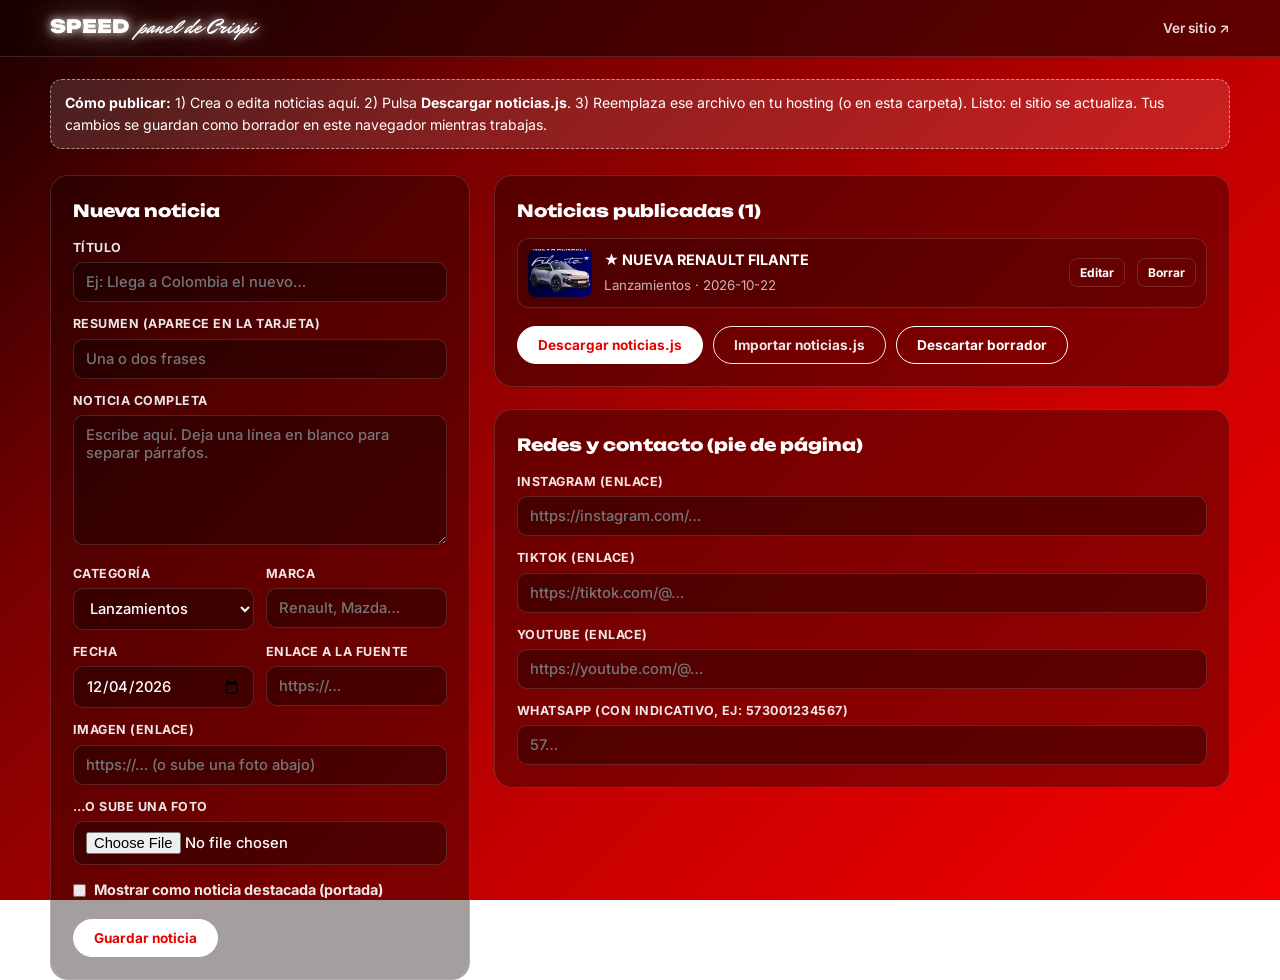
<file: admin.html>
<!DOCTYPE html>
<html lang="es">
<head>
<meta charset="utf-8">
<meta name="viewport" content="width=device-width,initial-scale=1">
<meta name="robots" content="noindex,nofollow">
<title>Panel | SPEED BY CRISPI</title>
<link href="https://fonts.googleapis.com/css2?family=Unbounded:wght@600;700;800;900&family=Mr+Dafoe&family=Inter:wght@400;500;600;700;800&display=swap" rel="stylesheet">
<link rel="stylesheet" href="style.css">
</head>
<body>
<header class="nav"><div class="wrap">
  <a class="logo" href="index.html"><b class="glow">SPEED</b><i class="firma glow">panel de Crispi</i></a>
  <nav class="nav-links"><a href="index.html" target="_blank">Ver sitio ↗</a></nav>
</div></header>

<div class="wrap">
  <div class="aviso" style="margin-top:22px">
    <b>Cómo publicar:</b> 1) Crea o edita noticias aquí. 2) Pulsa <b>Descargar noticias.js</b>. 3) Reemplaza ese archivo en tu hosting (o en esta carpeta). Listo: el sitio se actualiza. Tus cambios se guardan como borrador en este navegador mientras trabajas.
  </div>

  <div class="panel">
    <!-- Formulario -->
    <section class="caja">
      <h2 id="tituloForm">Nueva noticia</h2>
      <form id="form">
        <label>Título</label>
        <input id="titulo" required maxlength="140" placeholder="Ej: Llega a Colombia el nuevo…">
        <label>Resumen (aparece en la tarjeta)</label>
        <input id="resumen" required maxlength="220" placeholder="Una o dos frases">
        <label>Noticia completa</label>
        <textarea id="contenido" placeholder="Escribe aquí. Deja una línea en blanco para separar párrafos."></textarea>
        <div class="fila">
          <div><label>Categoría</label>
            <select id="categoria">
              <option>Lanzamientos</option><option>Eléctricos e híbridos</option><option>Pruebas</option>
              <option>Mercado</option><option>Industria</option><option>Motos</option><option>Eventos</option>
            </select></div>
          <div><label>Marca</label><input id="marca" placeholder="Renault, Mazda…"></div>
        </div>
        <div class="fila">
          <div><label>Fecha</label><input id="fecha" type="date" required></div>
          <div><label>Enlace a la fuente</label><input id="fuente" type="url" placeholder="https://…"></div>
        </div>
        <label>Imagen (enlace)</label>
        <input id="imagen" placeholder="https://… (o sube una foto abajo)">
        <label>…o sube una foto</label>
        <input id="archivo" type="file" accept="image/*">
        <img id="vista" class="preview-img" alt="" style="display:none">
        <label class="check"><input id="destacada" type="checkbox"> Mostrar como noticia destacada (portada)</label>
        <div class="acciones">
          <button class="btn solido" type="submit" id="btnGuardar">Guardar noticia</button>
          <button class="btn" type="button" id="btnCancelar" style="display:none">Cancelar edición</button>
        </div>
      </form>
    </section>

    <!-- Lista y herramientas -->
    <div>
      <section class="caja">
        <h2>Noticias publicadas (<span id="cuenta">0</span>)</h2>
        <div id="lista"></div>
        <div class="acciones">
          <button class="btn solido" id="btnDescargar">Descargar noticias.js</button>
          <label class="btn" style="margin:0;text-transform:none;letter-spacing:0">Importar noticias.js
            <input id="importar" type="file" accept=".js" hidden></label>
          <button class="btn" id="btnReset">Descartar borrador</button>
        </div>
      </section>

      <section class="caja" style="margin-top:22px">
        <h2>Redes y contacto (pie de página)</h2>
        <label>Instagram (enlace)</label><input id="c_instagram" placeholder="https://instagram.com/…">
        <label>TikTok (enlace)</label><input id="c_tiktok" placeholder="https://tiktok.com/@…">
        <label>YouTube (enlace)</label><input id="c_youtube" placeholder="https://youtube.com/@…">
        <label>WhatsApp (con indicativo, ej: 573001234567)</label><input id="c_whatsapp" placeholder="57…">
      </section>
    </div>
  </div>
</div>

<script src="noticias.js"></script>
<script>
(function(){
  var KEY='speed_borrador_v1';
  var $=function(id){return document.getElementById(id)};
  var noticias=(window.NOTICIAS||[]).slice(), cfg=Object.assign({instagram:'',tiktok:'',youtube:'',whatsapp:''},window.SPEED_CONFIG||{});
  var editando=null, imagenData='';

  try{ var b=JSON.parse(localStorage.getItem(KEY)||'null'); if(b){noticias=b.n;cfg=b.c} }catch(e){}

  function guardarBorrador(){ try{localStorage.setItem(KEY,JSON.stringify({n:noticias,c:cfg}))}catch(e){} }
  function esc(s){return String(s||'').replace(/[&<>"']/g,function(c){return {'&':'&amp;','<':'&lt;','>':'&gt;','"':'&quot;',"'":'&#39;'}[c]})}
  function hoy(){var d=new Date();return d.getFullYear()+'-'+String(d.getMonth()+1).padStart(2,'0')+'-'+String(d.getDate()).padStart(2,'0')}

  function pintarLista(){
    noticias.sort(function(a,b){return b.fecha.localeCompare(a.fecha)});
    $('cuenta').textContent=noticias.length;
    $('lista').innerHTML=noticias.map(function(n){
      return '<div class="lista-item"><div class="mini" style="background-image:url(\''+esc(n.imagen).replace(/'/g,'%27')+'\')"></div>'+
        '<div class="t"><b>'+(n.destacada?'★ ':'')+esc(n.titulo)+'</b><small>'+esc(n.categoria)+' · '+esc(n.fecha)+'</small></div>'+
        '<button class="mini-btn" data-e="'+esc(n.id)+'">Editar</button>'+
        '<button class="mini-btn" data-d="'+esc(n.id)+'">Borrar</button></div>';
    }).join('')||'<p style="opacity:.8;margin-bottom:14px">Aún no hay noticias.</p>';
  }
  function pintarCfg(){ ['instagram','tiktok','youtube','whatsapp'].forEach(function(k){$('c_'+k).value=cfg[k]||''}) }

  function limpiar(){
    editando=null; imagenData=''; $('form').reset(); $('fecha').value=hoy();
    $('vista').style.display='none'; $('tituloForm').textContent='Nueva noticia';
    $('btnGuardar').textContent='Guardar noticia'; $('btnCancelar').style.display='none';
  }
  function mostrarVista(src){ var v=$('vista'); if(src){v.src=src;v.style.display='block'}else v.style.display='none' }

  $('form').addEventListener('submit',function(e){
    e.preventDefault();
    var img=imagenData||$('imagen').value.trim();
    var n={
      id: editando||('n'+Date.now()),
      titulo:$('titulo').value.trim(), resumen:$('resumen').value.trim(), contenido:$('contenido').value.trim(),
      categoria:$('categoria').value, marca:$('marca').value.trim(), imagen:img,
      fecha:$('fecha').value, destacada:$('destacada').checked, fuente:$('fuente').value.trim()
    };
    if(n.destacada) noticias.forEach(function(x){ if(x.id!==n.id) x.destacada=false });
    var i=noticias.findIndex(function(x){return x.id===n.id});
    if(i>-1) noticias[i]=n; else noticias.push(n);
    guardarBorrador(); pintarLista(); limpiar();
  });
  $('btnCancelar').onclick=limpiar;

  $('lista').addEventListener('click',function(e){
    var ed=e.target.getAttribute('data-e'), de=e.target.getAttribute('data-d');
    if(ed){
      var n=noticias.filter(function(x){return x.id===ed})[0]; if(!n) return;
      editando=n.id; imagenData='';
      $('titulo').value=n.titulo; $('resumen').value=n.resumen; $('contenido').value=n.contenido||'';
      $('categoria').value=n.categoria; $('marca').value=n.marca||''; $('fecha').value=n.fecha;
      $('fuente').value=n.fuente||''; $('destacada').checked=!!n.destacada;
      $('imagen').value=(n.imagen||'').indexOf('data:')===0?'':(n.imagen||''); mostrarVista(n.imagen);
      if((n.imagen||'').indexOf('data:')===0) imagenData=n.imagen;
      $('tituloForm').textContent='Editando noticia'; $('btnGuardar').textContent='Guardar cambios';
      $('btnCancelar').style.display='inline-block'; window.scrollTo({top:0,behavior:'smooth'});
    }
    if(de && confirm('¿Borrar esta noticia?')){
      noticias=noticias.filter(function(x){return x.id!==de}); guardarBorrador(); pintarLista();
    }
  });

  // Subir foto: se reduce a 1100px para que el archivo pese poco
  $('archivo').addEventListener('change',function(e){
    var f=e.target.files[0]; if(!f) return;
    var r=new FileReader();
    r.onload=function(){
      var im=new Image();
      im.onload=function(){
        var m=1100, s=Math.min(1,m/Math.max(im.width,im.height));
        var c=document.createElement('canvas'); c.width=Math.round(im.width*s); c.height=Math.round(im.height*s);
        c.getContext('2d').drawImage(im,0,0,c.width,c.height);
        imagenData=c.toDataURL('image/jpeg',.82); $('imagen').value=''; mostrarVista(imagenData);
      };
      im.src=r.result;
    };
    r.readAsDataURL(f);
  });
  $('imagen').addEventListener('input',function(){ imagenData=''; mostrarVista($('imagen').value.trim()) });

  ['instagram','tiktok','youtube','whatsapp'].forEach(function(k){
    $('c_'+k).addEventListener('input',function(){ cfg[k]=this.value.trim(); guardarBorrador() });
  });

  $('btnDescargar').onclick=function(){
    var txt='window.SPEED_CONFIG = '+JSON.stringify(cfg,null,2)+';\nwindow.NOTICIAS = '+JSON.stringify(noticias,null,2)+';\n';
    var a=document.createElement('a');
    a.href=URL.createObjectURL(new Blob([txt],{type:'text/javascript'}));
    a.download='noticias.js'; document.body.appendChild(a); a.click(); a.remove();
  };
  $('importar').addEventListener('change',function(e){
    var f=e.target.files[0]; if(!f) return;
    var r=new FileReader();
    r.onload=function(){
      try{
        var o=new Function('window',r.result+';return window')({});
        noticias=o.NOTICIAS||[]; cfg=Object.assign(cfg,o.SPEED_CONFIG||{});
        guardarBorrador(); pintarLista(); pintarCfg(); alert('Archivo cargado.');
      }catch(err){ alert('No se pudo leer ese archivo.') }
    };
    r.readAsText(f);
  });
  $('btnReset').onclick=function(){
    if(confirm('Se descartan los cambios no descargados y se vuelve a la versión de noticias.js. ¿Seguir?')){
      localStorage.removeItem(KEY); location.reload();
    }
  };

  $('fecha').value=hoy(); pintarLista(); pintarCfg();
})();
</script>
</body>
</html>
</file>
<file: style.css>
:root{
  --rojo:#e60000; --rojo-osc:#7a0000; --negro:#150000; --blanco:#fff;
  --glass:rgba(20,0,0,.38); --borde:rgba(255,255,255,.14);
  --titulo:'Unbounded','Archivo Black',Impact,sans-serif;
  --firma:'Mr Dafoe','Brush Script MT',cursive;
  --texto:'Inter',system-ui,-apple-system,Segoe UI,sans-serif;
}
*{box-sizing:border-box;margin:0;padding:0}
html{scroll-behavior:smooth}
body{
  font-family:var(--texto);color:var(--blanco);min-height:100vh;
  background:linear-gradient(135deg,#1a0000 0%,#7a0000 28%,#c40000 62%,#f50000 100%) fixed;
  line-height:1.55;
}
a{color:inherit}
img{max-width:100%;display:block}
.wrap{width:min(1180px,100% - 32px);margin-inline:auto}

/* Brillo estilo neón */
.glow{color:#fff;text-shadow:0 0 10px rgba(255,255,255,.95),0 0 32px rgba(255,255,255,.55),0 0 70px rgba(255,255,255,.3)}
.firma{font-family:var(--firma);font-weight:400}

/* Barra superior */
.nav{position:sticky;top:0;z-index:20;background:rgba(20,0,0,.55);backdrop-filter:blur(12px);border-bottom:1px solid var(--borde)}
.nav .wrap{display:flex;align-items:center;justify-content:space-between;gap:16px;padding:12px 0}
.logo{display:flex;align-items:baseline;gap:8px;text-decoration:none}
.logo b{font-family:var(--titulo);font-weight:900;font-size:1.15rem;letter-spacing:.02em}
.logo i{font-family:var(--firma);font-style:normal;font-size:1.3rem}
.nav-links{display:flex;gap:18px;font-size:.85rem;font-weight:600}
.nav-links a{text-decoration:none;opacity:.85}
.nav-links a:hover{opacity:1;text-shadow:0 0 12px #fff}

/* Portada */
.hero{text-align:center;padding:56px 0 24px;position:relative;overflow:hidden}
.hero h1{font-family:var(--titulo);font-weight:900;font-size:clamp(3.4rem,17vw,12rem);line-height:.95;letter-spacing:-.02em;position:relative;z-index:1}
.hero .car{width:min(760px,88%);margin:-.22em auto 0;position:relative;z-index:2;filter:drop-shadow(0 28px 34px rgba(0,0,0,.55))}
.hero .by{font-size:clamp(2rem,6vw,3.6rem);margin-top:6px;transform:rotate(-2deg);display:inline-block}
.hero p.lema{max-width:560px;margin:14px auto 0;opacity:.9;font-size:1.05rem}

/* Controles */
.controles{display:flex;flex-wrap:wrap;gap:12px;align-items:center;justify-content:space-between;margin:34px 0 20px}
.chips{display:flex;flex-wrap:wrap;gap:8px}
.chip{border:1px solid var(--borde);background:var(--glass);color:#fff;padding:8px 16px;border-radius:999px;font:600 .82rem var(--texto);cursor:pointer;transition:.2s}
.chip:hover{border-color:#fff}
.chip.on{background:#fff;color:var(--rojo);box-shadow:0 0 22px rgba(255,255,255,.55)}
.buscar{background:var(--glass);border:1px solid var(--borde);color:#fff;padding:10px 16px;border-radius:999px;min-width:230px;font:500 .9rem var(--texto);outline:none}
.buscar::placeholder{color:rgba(255,255,255,.6)}
.buscar:focus{border-color:#fff}

/* Destacada */
.destacada{display:grid;grid-template-columns:1.2fr 1fr;border-radius:22px;overflow:hidden;background:var(--glass);border:1px solid var(--borde);cursor:pointer;transition:.25s;margin-bottom:26px}
.destacada:hover{transform:translateY(-3px);box-shadow:0 20px 50px rgba(0,0,0,.45)}
.destacada .foto{min-height:320px}
.destacada .info{padding:30px;display:flex;flex-direction:column;justify-content:center;gap:12px}
.destacada h2{font-family:var(--titulo);font-weight:800;font-size:clamp(1.3rem,2.6vw,2rem);line-height:1.2}

/* Tarjetas */
.grid{display:grid;grid-template-columns:repeat(auto-fill,minmax(290px,1fr));gap:22px}
.card{border-radius:18px;overflow:hidden;background:var(--glass);border:1px solid var(--borde);cursor:pointer;transition:.25s;display:flex;flex-direction:column}
.card:hover{transform:translateY(-5px);box-shadow:0 18px 44px rgba(0,0,0,.45);border-color:rgba(255,255,255,.4)}
.foto{aspect-ratio:16/10;background-size:cover;background-position:center;position:relative}
.foto.vacia{display:grid;place-items:center;background:linear-gradient(135deg,#3a0000,#c40000)}
.foto.vacia span{font-family:var(--titulo);font-weight:900;font-size:2.6rem;opacity:.9}
.tag{position:absolute;left:12px;top:12px;background:#fff;color:var(--rojo);font:800 .68rem var(--texto);letter-spacing:.06em;text-transform:uppercase;padding:5px 11px;border-radius:999px}
.destacada .tag{position:static;align-self:flex-start}
.card .cuerpo{padding:18px;display:flex;flex-direction:column;gap:8px;flex:1}
.card h3{font-family:var(--titulo);font-weight:700;font-size:1rem;line-height:1.3}
.card p{font-size:.9rem;opacity:.85}
.meta{font-size:.76rem;opacity:.7;margin-top:auto;padding-top:6px}
.vacio{text-align:center;padding:60px 0;opacity:.8;grid-column:1/-1}

/* Modal */
.modal{position:fixed;inset:0;z-index:50;background:rgba(10,0,0,.8);backdrop-filter:blur(6px);display:none;overflow:auto;padding:24px 12px}
.modal.abierto{display:block}
.modal .hoja{width:min(760px,100%);margin:0 auto;background:linear-gradient(160deg,#2a0000,#a00000);border:1px solid var(--borde);border-radius:22px;overflow:hidden}
.modal .foto{aspect-ratio:16/8}
.modal .txt{padding:26px 28px 32px}
.modal h2{font-family:var(--titulo);font-weight:800;font-size:clamp(1.3rem,3vw,1.9rem);line-height:1.2;margin:10px 0}
.modal .txt p{margin:0 0 14px;font-size:1.02rem}
.cerrar{position:sticky;top:0;float:right;margin:12px;z-index:2;background:#fff;color:var(--rojo);border:0;width:38px;height:38px;border-radius:50%;font-size:1.3rem;font-weight:800;cursor:pointer}
.acciones{display:flex;flex-wrap:wrap;gap:10px;margin-top:18px}
.btn{display:inline-block;border:1px solid #fff;background:transparent;color:#fff;padding:10px 20px;border-radius:999px;font:700 .85rem var(--texto);cursor:pointer;text-decoration:none;transition:.2s}
.btn:hover{background:#fff;color:var(--rojo);box-shadow:0 0 22px rgba(255,255,255,.5)}
.btn.solido{background:#fff;color:var(--rojo)}

/* Pie */
footer{margin-top:70px;padding:38px 0 48px;border-top:1px solid var(--borde);background:rgba(20,0,0,.4);text-align:center}
footer .firma{font-size:2rem}
.redes{display:flex;gap:12px;justify-content:center;flex-wrap:wrap;margin:16px 0}
footer small{opacity:.65}

@media(max-width:760px){
  .destacada{grid-template-columns:1fr}.destacada .foto{min-height:210px}
  .nav-links{display:none}.buscar{width:100%}
}

/* Panel admin */
.panel{display:grid;grid-template-columns:420px 1fr;gap:24px;margin-top:26px;align-items:start}
.caja{background:var(--glass);border:1px solid var(--borde);border-radius:18px;padding:22px}
.caja h2{font-family:var(--titulo);font-weight:800;font-size:1.05rem;margin-bottom:14px}
label{display:block;font-size:.78rem;font-weight:700;letter-spacing:.04em;text-transform:uppercase;margin:12px 0 5px;opacity:.9}
input,select,textarea{width:100%;background:rgba(0,0,0,.35);border:1px solid var(--borde);color:#fff;padding:10px 12px;border-radius:10px;font:500 .92rem var(--texto);outline:none}
input:focus,select:focus,textarea:focus{border-color:#fff}
select option{color:#000}
textarea{resize:vertical;min-height:130px}
.fila{display:grid;grid-template-columns:1fr 1fr;gap:12px}
.check{display:flex;gap:8px;align-items:center;margin-top:14px;text-transform:none;font-size:.9rem;letter-spacing:0}
.check input{width:auto}
.lista-item{display:flex;gap:12px;align-items:center;padding:10px;border:1px solid var(--borde);border-radius:12px;margin-bottom:10px;background:rgba(0,0,0,.2)}
.lista-item .mini{width:64px;height:48px;border-radius:8px;background:#600 center/cover;flex:none}
.lista-item div.t{flex:1;min-width:0}
.lista-item b{display:block;font-size:.9rem;white-space:nowrap;overflow:hidden;text-overflow:ellipsis}
.lista-item small{opacity:.7}
.mini-btn{border:1px solid var(--borde);background:transparent;color:#fff;border-radius:8px;padding:6px 10px;font:700 .75rem var(--texto);cursor:pointer}
.mini-btn:hover{background:#fff;color:var(--rojo)}
.aviso{background:rgba(255,255,255,.12);border:1px dashed rgba(255,255,255,.5);border-radius:12px;padding:12px 14px;font-size:.88rem;margin-bottom:16px}
.preview-img{margin-top:8px;border-radius:10px;max-height:150px}
@media(max-width:900px){.panel{grid-template-columns:1fr}}
</file>
